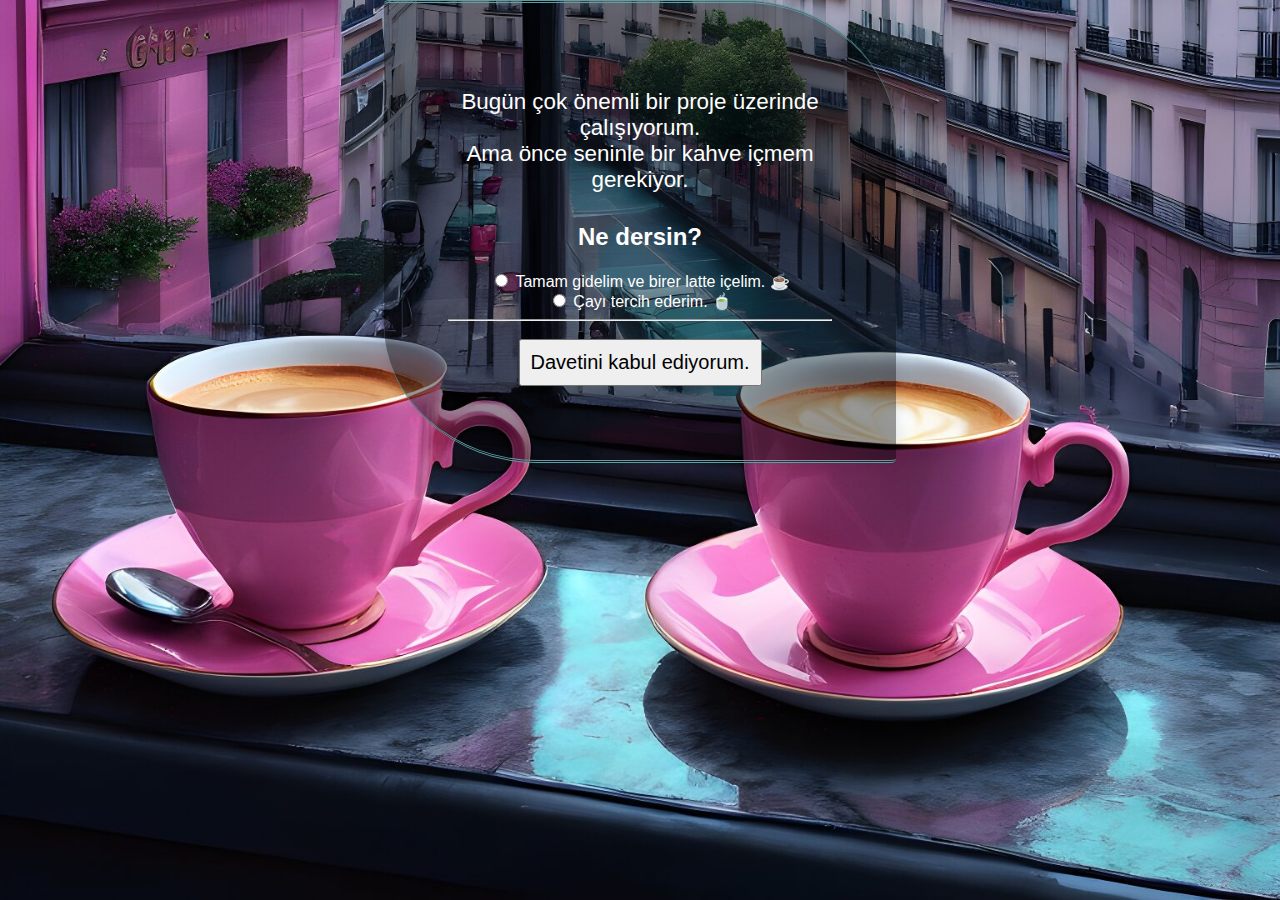
<file: index.html>
<!DOCTYPE html>
<html lang="tr">
<head>
  <meta charset="UTF-8">
  <title>Mihrace</title>
  <meta name="viewport" content="width=device-width, initial-scale=1" />
  <link href="https://cdn.jsdelivr.net/npm/bootstrap@5.0.2/dist/css/bootstrap.min.css" rel="stylesheet" integrity="sha384-EVSTQN3/azprG1Anm3QDgpJLIm9Nao0Yz1ztcQTwFspd3yD65VohhpuuCOmLASjC" crossorigin="anonymous">
  <link rel="stylesheet" href="style.css">
  <script src="https://cdn.jsdelivr.net/npm/bootstrap@5.0.2/dist/js/bootstrap.bundle.min.js" integrity="sha384-MrcW6ZMFYlzcLA8Nl+NtUVF0sA7MsXsP1UyJoMp4YLEuNSfAP+JcXn/tWtIaxVXM" crossorigin="anonymous"></script>
</head>
<body>
    <div class="container container-lg">
    <div class="row">
      <div class="col">
        <!--https://formspree.io/f/xldbbkdv-->
        <form 
        id="proposalCard"
        action="https://formspree.io/f/xldbbkdv"
        method="POST" class="mb-3">
          <p>
              Bugün çok önemli bir proje üzerinde çalışıyorum. <br>
              Ama önce seninle bir kahve içmem gerekiyor. <br>
          </p>
          <h2>Ne dersin?</h2>
          <input name="response" type="radio" id="coffee" class="form-check-input" value="coffee">
          <label for="coffee" class="form-check-label">Tamam gidelim ve birer latte içelim. ☕</label><br>
          <input name="response" type="radio" class="form-check-input"  id="tea" value="tea">
          <label for="tea" class="form-check-label">Çayı tercih ederim. 🍵</label><br>
          <hr />
          <button type="button" class="btn btn-success" onclick="submitChoice()">Davetini kabul ediyorum.</button>
        </form>
      </div>
    </div>
  </div>
<script src="style.js"></script>
</body>
</html>
</file>
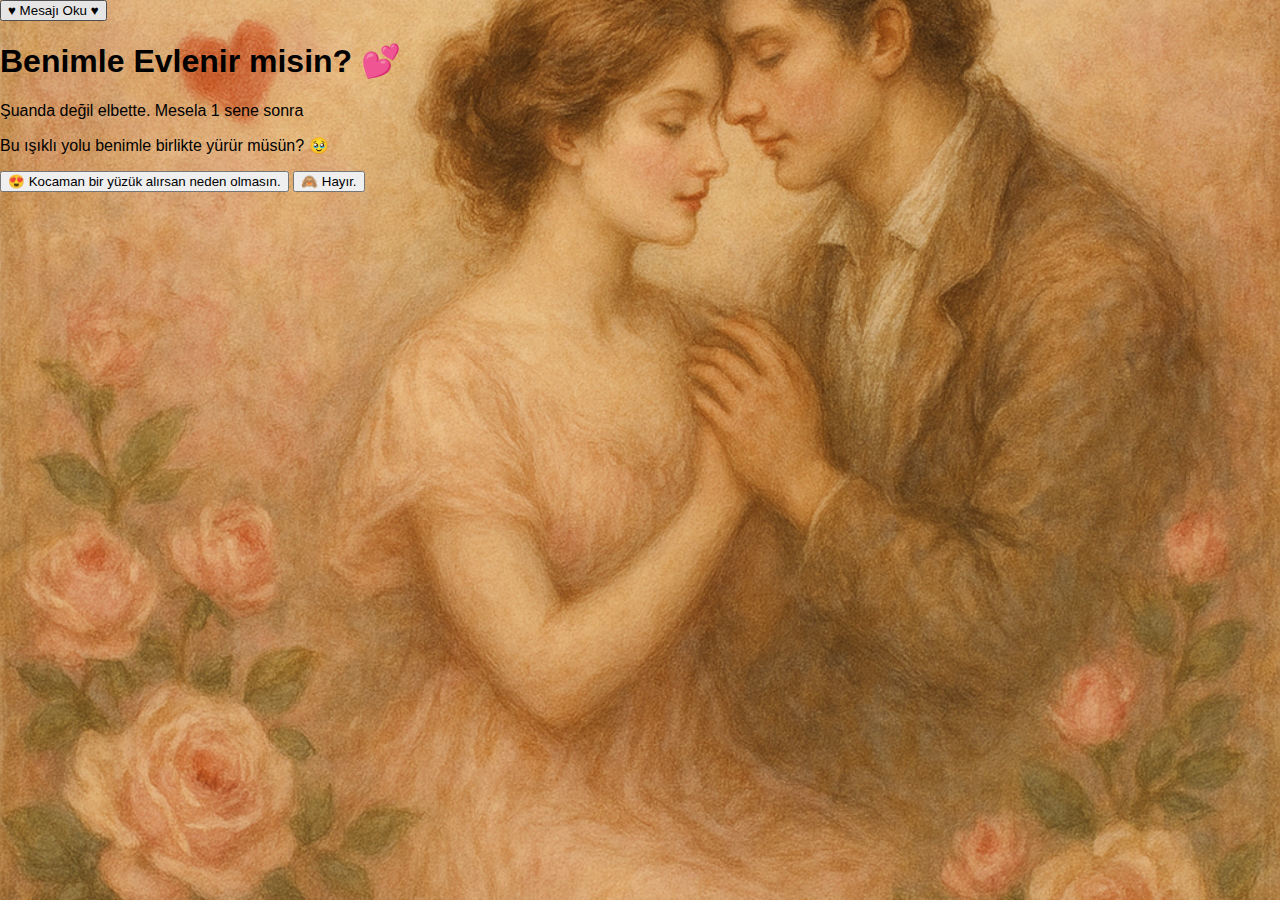
<file: YesNo/index.html>
<!DOCTYPE html>
<html lang="tr">
<head>
    <meta charset="UTF-8">
    <meta name="viewport"
        content="width=device-width, initial-scale=1.0, maximum-scale=1.0, user-scalable=no">
    <title>💍 Sana Bir Sorum Var. 💍</title>
    <!-- Bootstrap CSS -->
     <link rel="stylesheet" href="yesno.css">
    <link href="https://cdn.jsdelivr.net/npm/bootstrap@5.3.6/dist/css/bootstrap.min.css" rel="stylesheet" integrity="sha384-4Q6Gf2aSP4eDXB8Miphtr37CMZZQ5oXLH2yaXMJ2w8e2ZtHTl7GptT4jmndRuHDT" crossorigin="anonymous">
    <script src="https://cdn.jsdelivr.net/npm/bootstrap@5.3.6/dist/js/bootstrap.bundle.min.js" integrity="sha384-j1CDi7MgGQ12Z7Qab0qlWQ/Qqz24Gc6BM0thvEMVjHnfYGF0rmFCozFSxQBxwHKO" crossorigin="anonymous"></script>
</head>
<body>
    <div class="d-flex justify-content-center">
    <button type="button" class="btn btn-primary" data-bs-toggle="modal" data-bs-target="#proposalModal">
        ♥ Mesajı Oku ♥
    </button>
    <div class="modal fade" id="proposalModal" tabindex="1" aria-labelledby="modalLabel" aria-hidden="true">
        <div class="modal-dialog modal-dialog-centered">
            <div class="modal-content"> 
                <div class="modal-header">
                    <h1 class="modal-title fs-5" id="modalLabel">Benimle Evlenir misin? 💕</h1>
                </div>
                <div class="modal-body">
                    <p>Şuanda değil elbette. Mesela 1 sene sonra</p>
                    <p>Bu ışıklı yolu benimle birlikte yürür müsün? 🥹</p>
                </div>
                <div class="modal-footer">
                    <p><!--https://formspree.io/f/xldbbkdv-->
                        <form id="teklif" action="#" method="post">
                            <button class="btn btn-success btn-inline" type="submit" value="evet" onclick="showHearts()">😍 Kocaman bir yüzük alırsan neden olmasın.</button>
                            <button class="btn btn-danger btn-inline" type="button" name="noBtn" id="noButton" value="hayır" onclick="moveButton()">🙈 Hayır.</button>
                            <input id="gizli" type="hidden" name="cevap" value="evet">
                        </form>
                    </p>
                </div>
            </div>
        </div>
    </div></div>
    <script src="yesno.js"></script>
</body>
</html>
</file>
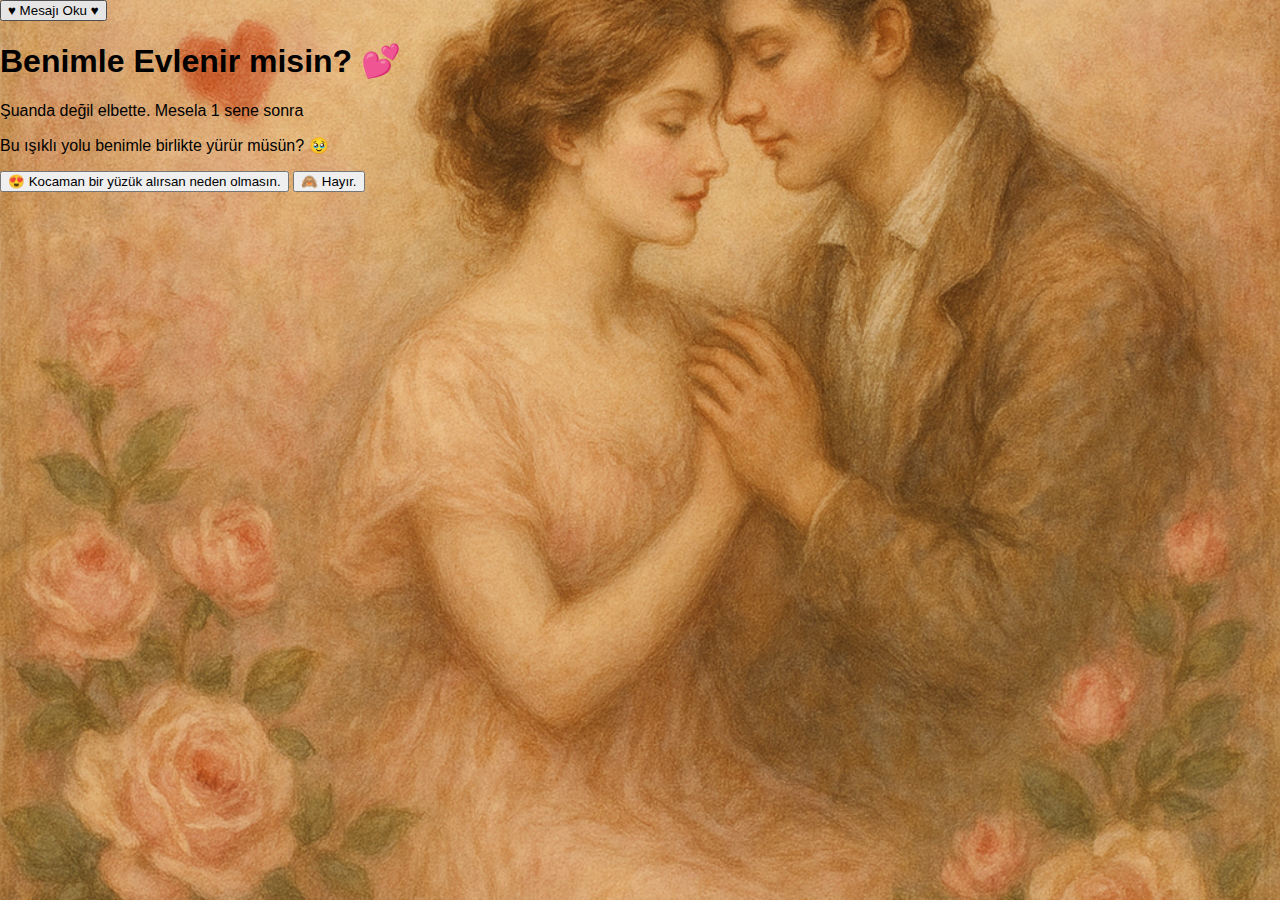
<file: YesNo/yesno.html>
<!DOCTYPE html>
<html lang="tr">
<head>
    <meta charset="UTF-8">
    <meta name="viewport"
        content="width=device-width, initial-scale=1.0, maximum-scale=1.0, user-scalable=no">
    <title>💍 Sana Bir Sorum Var. 💍</title>
    <!-- Bootstrap CSS -->
     <link rel="stylesheet" href="yesno.css">
    <link href="https://cdn.jsdelivr.net/npm/bootstrap@5.3.6/dist/css/bootstrap.min.css" rel="stylesheet" integrity="sha384-4Q6Gf2aSP4eDXB8Miphtr37CMZZQ5oXLH2yaXMJ2w8e2ZtHTl7GptT4jmndRuHDT" crossorigin="anonymous">
    <script src="https://cdn.jsdelivr.net/npm/bootstrap@5.3.6/dist/js/bootstrap.bundle.min.js" integrity="sha384-j1CDi7MgGQ12Z7Qab0qlWQ/Qqz24Gc6BM0thvEMVjHnfYGF0rmFCozFSxQBxwHKO" crossorigin="anonymous"></script>
</head>
<body>
    <div class="d-flex justify-content-center">
    <button type="button" class="btn btn-primary" data-bs-toggle="modal" data-bs-target="#proposalModal">
        ♥ Mesajı Oku ♥
    </button>
    <div class="modal fade" id="proposalModal" tabindex="1" aria-labelledby="modalLabel" aria-hidden="true">
        <div class="modal-dialog modal-dialog-centered">
            <div class="modal-content"> 
                <div class="modal-header">
                    <h1 class="modal-title fs-5" id="modalLabel">Benimle Evlenir misin? 💕</h1>
                </div>
                <div class="modal-body">
                    <p>Şuanda değil elbette. Mesela 1 sene sonra</p>
                    <p>Bu ışıklı yolu benimle birlikte yürür müsün? 🥹</p>
                </div>
                <div class="modal-footer">
                    <p><!--https://formspree.io/f/xldbbkdv-->
                        <form id="teklif" action="#" method="post">
                            <button class="btn btn-success btn-inline" type="submit" value="evet" onclick="showHearts()">😍 Kocaman bir yüzük alırsan neden olmasın.</button>
                            <button class="btn btn-danger btn-inline" type="button" name="noBtn" id="noButton" value="hayır" onclick="moveButton()">🙈 Hayır.</button>
                            <input id="gizli" type="hidden" name="cevap" value="evet">
                        </form>
                    </p>
                </div>
            </div>
        </div>
    </div></div>
    <script src="yesno.js"></script>
</body>
</html>
</file>
<file: style.css>
body {
    margin: 0 auto;
    padding: 0;
    font-family: 'Segoe UI', sans-serif;
    background: url('coffee.jpg') bottom center / auto no-repeat fixed;
    background-size: cover;
    color: #fff;
    text-align: center;
  }

  .container { 
    border-radius: 1% 30% 1% 30%;
    border-color: aquamarine;
    border-top-style: double;
    border-bottom-style: double;
    border-color: cadetblue;
    box-shadow: 0 0 15px rgba(0,0,0,0.1);
    background-color: hsla(0, 0%, 0%, 0.4); 
    margin: 0 auto;
    padding: 5%;
    width: 30%;
    position: static;
    display: block; 
  }

  h1 {
    font-size: 2.5em;
    margin-bottom: 10px;
    position: static;
    display: flex; 
  }

  p {
    font-size: 1.4em;
    margin-bottom: 30px;
    position: static;
    display: flex; 
  }

  button, input[type="checkbox"] {
    font-size: 1.25em;
    padding: 10px;
    margin: 10px;
  }

  .choice {
    margin-top: 20px;
  }

  audio {   
    filter: sepia(20%) saturate(70%) grayscale(1) contrast(99%) invert(12%);  
    width: 200px;
    height: 25px;
  }
</file>
<file: YesNo/yesno.css>
html, body {
        height: 100%;
        margin: 0;
        padding: 0;
        background: url('arkaplan.png') no-repeat center center/cover;
        font-family: 'Segoe UI', Tahoma, Geneva, Verdana, sans-serif;
        overflow: hidden;
        }

        .overlay {
        background-color: rgba(0, 0, 0, 0.5);
        height: 100%;
        width: 100%;
        position: absolute;
        top: 0;
        left: 0;
        z-index: 0;
        }
        
        .heart {
            position: absolute;
            width: 20px;
            height: 20px;
            background: red;
            transform: rotate(45deg);
            animation: fly 1.5s ease-out forwards;
        }

        .heart::before,
        .heart::after {
            content: '';
            position: absolute;
            width: 20px;
            height: 20px;
            background: red;
            border-radius: 50%;
        }

        .heart::before {
            top: -10px;
            left: 0;
        }

        .heart::after {
            left: -10px;
            top: 0;
        }

        @keyframes fly {
            0% {
                opacity: 1;
                transform: rotate(45deg) translate(0, 0);
            }
            100% {
                opacity: 0;
                transform: rotate(45deg) translate(0, -200px);
            }
        }

        @media (max-width: 576px) {
            h1 {
                font-size: 1.4rem;
            }
        }
</file>
